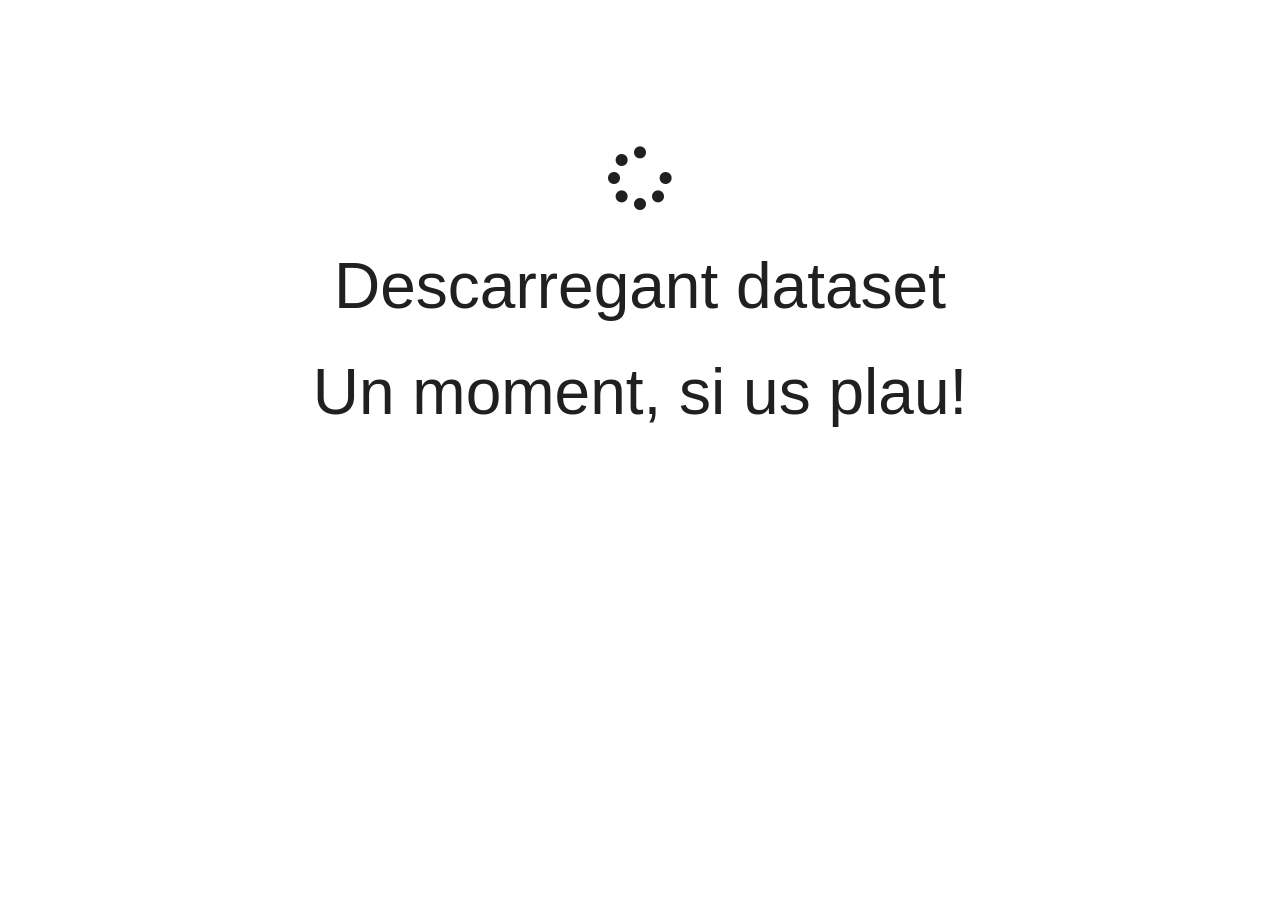
<file: index.html>
<!DOCTYPE html>
<html>
    <meta charset="utf-8">

    <script src="https://d3js.org/d3.v4.js"></script>
    <!--<script src="https://d3js.org/d3.v6.min.js"></script>-->
    <script src="https://d3js.org/d3-scale-chromatic.v1.min.js"></script>
    <script src="https://d3js.org/d3-geo-projection.v2.min.js"></script>

    <link rel="stylesheet" href="https://cdnjs.cloudflare.com/ajax/libs/font-awesome/5.15.3/css/all.min.css" integrity="sha512-iBBXm8fW90+nuLcSKlbmrPcLa0OT92xO1BIsZ+ywDWZCvqsWgccV3gFoRBv0z+8dLJgyAHIhR35VZc2oM/gI1w==" crossorigin="anonymous" referrerpolicy="no-referrer" />
    <link rel="stylesheet" href="grid.css">
    <link rel="stylesheet" href="styles.css">
</html>

<body>

    <div class="container row mt-3x">
        <div class="col-12 fa-4x" id="loading-map">
            <i class="fas fa-spinner fa-pulse"></i>
            <p>Descarregant dataset</p>
            <p>Un moment, si us plau!</p>
        </div>

        <div class="col-2" >
            <div id="navigation">
            </div>
        </div>

        <div class="row col-10" >
            <div class="col-12 mb-8x">

                <a name="filtres"></a>
                <div class="map-container" id="map-container" >
                </div>
                <div class="row" id="paisos-seleccionats-wrapper" style="display: none;">
                    <div class="col-12">
                        <div id="paisos-seleccionats">
                        </div>
                    </div>
                </div>
            </div>

            <div class="col-12 row mb-10x altres-filtres" id="altres-filtres">
                <div class="genre-button selected" data-mode="compare">
                    <i class="fas fa-chart-pie"></i>
                    Comparar
                </div>
                <div class="genre-button" data-mode="female">
                    <i class="fas fa-female"></i>
                    Només dones
                </div>
                <div class="genre-button" data-mode="male">
                    <i class="fas fa-male"></i>
                    Només homes
                </div>
                <div class="genre-button" data-mode="all">
                    <i class="fas fa-restroom"></i>
                    Tothom
                </div>
            </div>

            <div class="col-12">
                <div class="fa-5x" id="loading-charts">
                    <i class="fas fa-spinner fa-pulse"></i>
                </div>
                <div id="charts" class="row"></div>
            </div>

        </div>
    </div>

    <script src="source.js"></script>
</body>
</file>
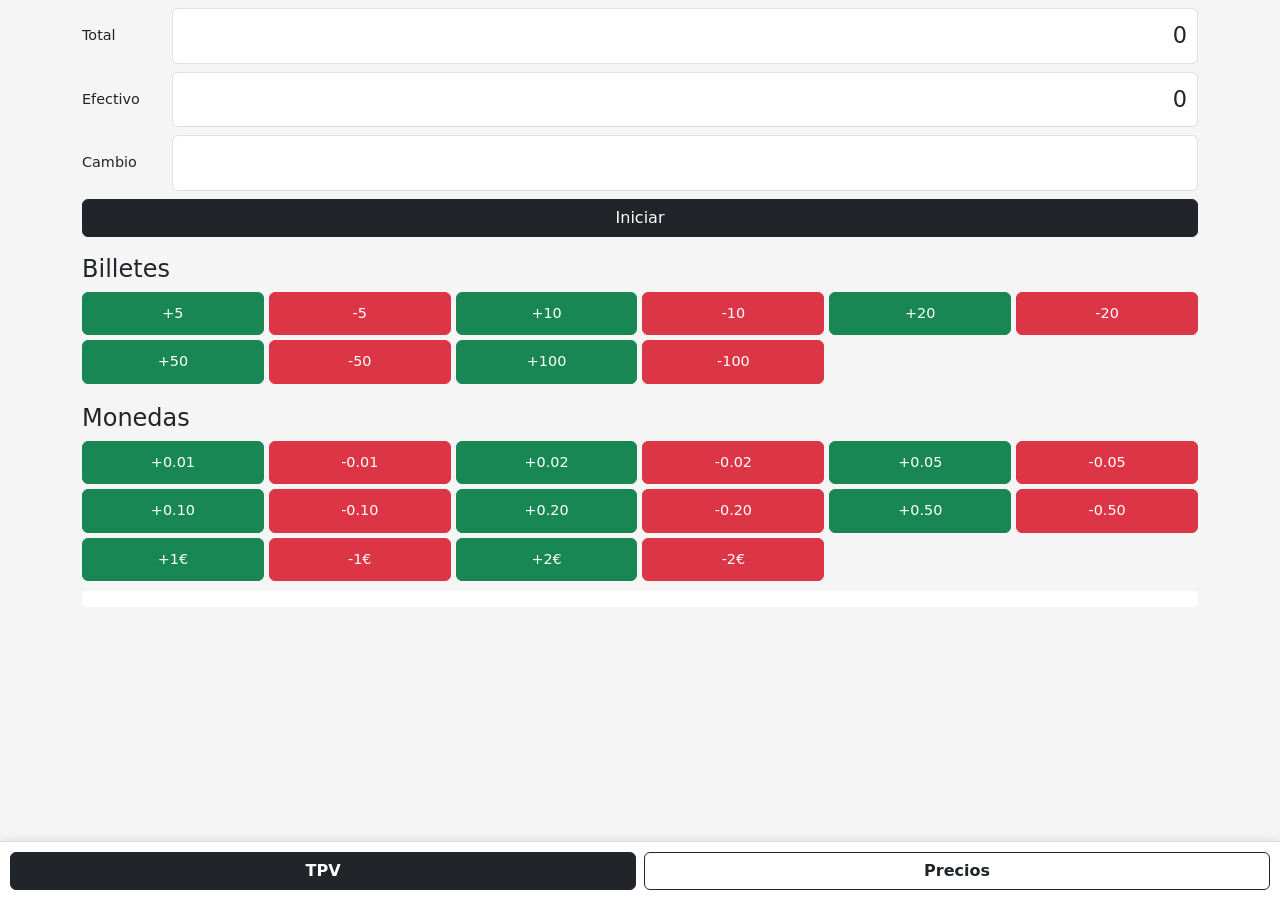
<file: tpv.html>
<!DOCTYPE html>
<html lang="es">
<head>
<meta charset="UTF-8">
<meta name="viewport" content="width=device-width, initial-scale=1.0">

<link href="https://cdn.jsdelivr.net/npm/bootstrap@5.3.0/dist/css/bootstrap.min.css" rel="stylesheet">

<style>
body {
    background:#f5f5f5;
    padding-bottom: 72px;
}

.row-field {
    display: flex;
    align-items: center;
    margin-bottom: 8px;
}

.label {
    width: 90px;
    font-size: 0.9rem;
}

.display-box {
    flex: 1;
    font-size: 1.4rem;
    text-align: right;
    padding: 10px;
}

.grid {
    display: grid;
    grid-template-columns: repeat(6, 1fr);
    gap: 5px;
}

.money-btn {
    font-size: 0.9rem;
    padding: 10px 5px;
}

.keypad {
    display: grid;
    grid-template-columns: repeat(3, 1fr);
    gap: 10px;
}

.key {
    font-size: 1.5rem;
    padding: 15px;
}

.resumen {
    font-size: 0.9rem;
    margin-top: 10px;
    background: white;
    padding: 8px;
    border-radius: 5px;
}

.view {
    display: none;
}

.view.active {
    display: block;
}

.prices-view {
    height: calc(100vh - 72px);
    padding: 0;
}

.prices-frame {
    width: 100%;
    height: 100%;
    border: 0;
    background: white;
}

.bottom-tabs {
    position: fixed;
    left: 0;
    right: 0;
    bottom: 0;
    z-index: 1030;
    display: grid;
    grid-template-columns: 1fr 1fr;
    gap: 8px;
    padding: 10px;
    background: #fff;
    border-top: 1px solid #ddd;
    box-shadow: 0 -2px 8px rgba(0,0,0,0.08);
}

.bottom-tabs .btn {
    font-weight: 600;
}
</style>
</head>

<body>

<div id="tpvView" class="view active">
<div class="container py-2">

    <!-- TOTAL -->
    <div class="row-field">
        <div class="label">Total</div>
        <input type="text" id="total" class="form-control display-box" value="0" readonly onclick="abrirTeclado('total')">
    </div>

    <!-- EFECTIVO -->
    <div class="row-field">
        <div class="label">Efectivo</div>
        <input type="text" id="efectivo" class="form-control display-box" value="0" readonly onclick="abrirTeclado('efectivo')">
    </div>

    <!-- CAMBIO -->
    <div class="row-field">
        <div class="label">Cambio</div>
        <input type="text" id="cambio" class="form-control display-box" readonly>
    </div>

    <button class="btn btn-dark w-100 mb-2" onclick="reset()">Iniciar</button>

	<!-- MONEDAS + BILLETES -->
	<div style="margin-top: 10px;"><h4>Billetes</h4></div>
    
    <div class="grid">

		
        <button class="btn btn-success money-btn" onclick="accion(5)">+5</button>
        <button class="btn btn-danger money-btn" onclick="accion(-5)">-5</button>

        <button class="btn btn-success money-btn" onclick="accion(10)">+10</button>
        <button class="btn btn-danger money-btn" onclick="accion(-10)">-10</button>

        <button class="btn btn-success money-btn" onclick="accion(20)">+20</button>
        <button class="btn btn-danger money-btn" onclick="accion(-20)">-20</button>

        <button class="btn btn-success money-btn" onclick="accion(50)">+50</button>
        <button class="btn btn-danger money-btn" onclick="accion(-50)">-50</button>

        <button class="btn btn-success money-btn" onclick="accion(100)">+100</button>
        <button class="btn btn-danger money-btn" onclick="accion(-100)">-100</button>	
	</div>
	<div style="margin-top: 20px;"><h4>Monedas</h4></div>
	<div class="grid">
			
		
        <!-- céntimos -->
        <button class="btn btn-success money-btn" onclick="accion(0.01)">+0.01</button>
        <button class="btn btn-danger money-btn" onclick="accion(-0.01)">-0.01</button>

        <button class="btn btn-success money-btn" onclick="accion(0.02)">+0.02</button>
        <button class="btn btn-danger money-btn" onclick="accion(-0.02)">-0.02</button>

        <button class="btn btn-success money-btn" onclick="accion(0.05)">+0.05</button>
        <button class="btn btn-danger money-btn" onclick="accion(-0.05)">-0.05</button>

        <button class="btn btn-success money-btn" onclick="accion(0.10)">+0.10</button>
        <button class="btn btn-danger money-btn" onclick="accion(-0.10)">-0.10</button>

        <button class="btn btn-success money-btn" onclick="accion(0.20)">+0.20</button>
        <button class="btn btn-danger money-btn" onclick="accion(-0.20)">-0.20</button>

        <button class="btn btn-success money-btn" onclick="accion(0.50)">+0.50</button>
        <button class="btn btn-danger money-btn" onclick="accion(-0.50)">-0.50</button>

        <button class="btn btn-success money-btn" onclick="accion(1)">+1€</button>
        <button class="btn btn-danger money-btn" onclick="accion(-1)">-1€</button>

        <button class="btn btn-success money-btn" onclick="accion(2)">+2€</button>
        <button class="btn btn-danger money-btn" onclick="accion(-2)">-2€</button>


    </div>

    <!-- RESUMEN -->
    <div class="resumen" id="resumen"></div>

</div>
</div>

<div id="preciosView" class="view prices-view">
    <iframe
        class="prices-frame"
        src="https://docs.google.com/spreadsheets/d/1RWOY34RUXdkHsdLifoXstImRbyVGhPZkWjPPxtNFibI/edit?usp=sharing"
        title="Precios">
    </iframe>
</div>

<div class="bottom-tabs">
    <button id="tabTpv" class="btn btn-dark" type="button" onclick="mostrarPestana('tpv')">TPV</button>
    <button id="tabPrecios" class="btn btn-outline-dark" type="button" onclick="mostrarPestana('precios')">Precios</button>
</div>

<!-- TECLADO -->
<div class="modal fade" id="tecladoModal">
  <div class="modal-dialog modal-dialog-centered">
    <div class="modal-content p-3">

        <input type="text" id="displayTeclado" class="form-control display-box mb-3" readonly>

        <div class="keypad">
            <button class="btn btn-light key" onclick="tecla('7')">7</button>
            <button class="btn btn-light key" onclick="tecla('8')">8</button>
            <button class="btn btn-light key" onclick="tecla('9')">9</button>

            <button class="btn btn-light key" onclick="tecla('4')">4</button>
            <button class="btn btn-light key" onclick="tecla('5')">5</button>
            <button class="btn btn-light key" onclick="tecla('6')">6</button>

            <button class="btn btn-light key" onclick="tecla('1')">1</button>
            <button class="btn btn-light key" onclick="tecla('2')">2</button>
            <button class="btn btn-light key" onclick="tecla('3')">3</button>

            <button class="btn btn-light key" onclick="tecla(',')">,</button>
            <button class="btn btn-light key" onclick="tecla('0')">0</button>
            <button class="btn btn-warning key" onclick="borrar()">←</button>
        </div>

        <div class="d-flex mt-3 gap-2">
            <button class="btn btn-success w-100" onclick="aplicar()">Aplicar</button>
            <button class="btn btn-secondary w-100" onclick="cerrar()">Cancelar</button>
        </div>

    </div>
  </div>
</div>

<script src="https://cdn.jsdelivr.net/npm/bootstrap@5.3.0/dist/js/bootstrap.bundle.min.js"></script>

<script>

let modal = new bootstrap.Modal(document.getElementById('tecladoModal'));
let campoActivo = "total";
let conteo = {};

function mostrarPestana(pestana) {
    let esTpv = pestana === 'tpv';

    document.getElementById('tpvView').classList.toggle('active', esTpv);
    document.getElementById('preciosView').classList.toggle('active', !esTpv);

    document.getElementById('tabTpv').className = esTpv ? 'btn btn-dark' : 'btn btn-outline-dark';
    document.getElementById('tabPrecios').className = esTpv ? 'btn btn-outline-dark' : 'btn btn-dark';
}

function abrirTeclado(campo) {
    campoActivo = campo;
    let val = document.getElementById(campo).value;

    if (parseFloat(val) === 0) displayTeclado.value = "";
    else displayTeclado.value = val.replace('.', ',');

    modal.show();
}

function tecla(v) {
    if (v === ',' && displayTeclado.value.includes(',')) return;
    displayTeclado.value += v;
}

function borrar() {
    displayTeclado.value = displayTeclado.value.slice(0, -1);
}

function aplicar() {
    let v = displayTeclado.value.replace(',', '.');
    if (v === "" || v === ",") v = "0";

    document.getElementById(campoActivo).value = parseFloat(v).toFixed(2);

    modal.hide();
    calcularCambio();
}

function cerrar() { modal.hide(); }

function vibrar() {
    if (navigator.vibrate) navigator.vibrate(30);
}

function accion(valor) {
    vibrar();

    let e = parseFloat(efectivo.value) || 0;
    e += valor;
    if (e < 0) e = 0;
    efectivo.value = e.toFixed(2);

    let key = Math.abs(valor).toFixed(2);
    conteo[key] = (conteo[key] || 0) + (valor > 0 ? 1 : -1);
    if (conteo[key] <= 0) delete conteo[key];

    actualizarResumen();
    calcularCambio();
}

function actualizarResumen() {
    let txt = "";

    for (let k in conteo) {
        let tipo = (k >= 5) ? "Billete" : "Moneda";
        txt += `${tipo} ${k}€ x ${conteo[k]}<br>`;
    }

    resumen.innerHTML = txt || "Sin efectivo introducido";
}

function calcularCambio() {
    let t = parseFloat(total.value) || 0;
    let e = parseFloat(efectivo.value) || 0;
    let cVal = e - t;

    cambio.value = cVal.toFixed(2);

    if (cVal === 0) cambio.style.background = "#ccc";
    else if (cVal > 0) cambio.style.background = "#28a745";
    else cambio.style.background = "#dc3545";
}

function reset() {
    total.value = 0;
    efectivo.value = 0;
    cambio.value = 0;
    conteo = {};
    resumen.innerHTML = "";
}

</script>

</body>
</html>
</file>
<file: grid.css>
.row{box-sizing:border-box;display:-webkit-box;display:-ms-flexbox;display:flex;-webkit-box-flex:0;-ms-flex:0 1 auto;flex:0 1 auto;-webkit-box-orient:horizontal;-webkit-box-direction:normal;-ms-flex-direction:row;flex-direction:row;-ms-flex-wrap:wrap;flex-wrap:wrap}.row.direct{-webkit-box-orient:horizontal;-webkit-box-direction:normal;-ms-flex-direction:initial;flex-direction:initial}.col.direct{-webkit-box-orient:vertical;-webkit-box-direction:normal;-ms-flex-direction:initial;flex-direction:initial}.row.reverse{-webkit-box-orient:horizontal;-webkit-box-direction:reverse;-ms-flex-direction:row-reverse;flex-direction:row-reverse}.col.reverse{-webkit-box-orient:vertical;-webkit-box-direction:reverse;-ms-flex-direction:column-reverse;flex-direction:column-reverse}.col,.col-1,.col-2,.col-3,.col-4,.col-5,.col-6,.col-7,.col-8,.col-9,.col-10,.col-11,.col-12,.col-offset-0,.col-offset-1,.col-offset-2,.col-offset-3,.col-offset-4,.col-offset-5,.col-offset-6,.col-offset-7,.col-offset-8,.col-offset-9,.col-offset-10,.col-offset-11,.col-offset-12{box-sizing:border-box;-webkit-box-flex:0;-ms-flex:0 0 auto;flex:0 0 auto}.col{-webkit-box-flex:1;-ms-flex-positive:1;flex-grow:1;-ms-flex-preferred-size:0;flex-basis:0;max-width:100%}.col-1{-ms-flex-preferred-size:8.33333333%;flex-basis:8.33333333%;max-width:8.33333333%}.col-2{-ms-flex-preferred-size:16.66666667%;flex-basis:16.66666667%;max-width:16.66666667%}.col-3{-ms-flex-preferred-size:25%;flex-basis:25%;max-width:25%}.col-4{-ms-flex-preferred-size:33.33333333%;flex-basis:33.33333333%;max-width:33.33333333%}.col-5{-ms-flex-preferred-size:41.66666667%;flex-basis:41.66666667%;max-width:41.66666667%}.col-6{-ms-flex-preferred-size:50%;flex-basis:50%;max-width:50%}.col-7{-ms-flex-preferred-size:58.33333333%;flex-basis:58.33333333%;max-width:58.33333333%}.col-8{-ms-flex-preferred-size:66.66666667%;flex-basis:66.66666667%;max-width:66.66666667%}.col-9{-ms-flex-preferred-size:75%;flex-basis:75%;max-width:75%}.col-10{-ms-flex-preferred-size:83.33333333%;flex-basis:83.33333333%;max-width:83.33333333%}.col-11{-ms-flex-preferred-size:91.66666667%;flex-basis:91.66666667%;max-width:91.66666667%}.col-12{-ms-flex-preferred-size:100%;flex-basis:100%;max-width:100%}.col-offset-0{margin-left:0}.col-offset-1{margin-left:8.33333333%}.col-offset-2{margin-left:16.66666667%}.col-offset-3{margin-left:25%}.col-offset-4{margin-left:33.33333333%}.col-offset-5{margin-left:41.66666667%}.col-offset-6{margin-left:50%}.col-offset-7{margin-left:58.33333333%}.col-offset-8{margin-left:66.66666667%}.col-offset-9{margin-left:75%}.col-offset-10{margin-left:83.33333333%}.col-offset-11{margin-left:91.66666667%}.start{-webkit-box-pack:start;-ms-flex-pack:start;justify-content:flex-start;text-align:start}.center{-webkit-box-pack:center;-ms-flex-pack:center;justify-content:center;text-align:center}.end{-webkit-box-pack:end;-ms-flex-pack:end;justify-content:flex-end;text-align:end}.top{-webkit-box-align:start;-ms-flex-align:start;align-items:flex-start}.middle{-webkit-box-align:center;-ms-flex-align:center;align-items:center}.bottom{-webkit-box-align:end;-ms-flex-align:end;align-items:flex-end}.around{-ms-flex-pack:distribute;justify-content:space-around}.between{-webkit-box-pack:justify;-ms-flex-pack:justify;justify-content:space-between}.first{-webkit-box-ordinal-group:0;-ms-flex-order:-1;order:-1}.last{-webkit-box-ordinal-group:2;-ms-flex-order:1;order:1}@media(min-width: 768px){.row.md-direct{-webkit-box-orient:horizontal;-webkit-box-direction:normal;-ms-flex-direction:initial;flex-direction:initial}.col.md-direct{-webkit-box-orient:vertical;-webkit-box-direction:normal;-ms-flex-direction:initial;flex-direction:initial}.row.md-reverse{-webkit-box-orient:horizontal;-webkit-box-direction:reverse;-ms-flex-direction:row-reverse;flex-direction:row-reverse}.col.md-reverse{-webkit-box-orient:vertical;-webkit-box-direction:reverse;-ms-flex-direction:column-reverse;flex-direction:column-reverse}.col-md,.col-md-1,.col-md-2,.col-md-3,.col-md-4,.col-md-5,.col-md-6,.col-md-7,.col-md-8,.col-md-9,.col-md-10,.col-md-11,.col-md-12,.col-md-offset-0,.col-md-offset-1,.col-md-offset-2,.col-md-offset-3,.col-md-offset-4,.col-md-offset-5,.col-md-offset-6,.col-md-offset-7,.col-md-offset-8,.col-md-offset-9,.col-md-offset-10,.col-md-offset-11,.col-md-offset-12{box-sizing:border-box;-webkit-box-flex:0;-ms-flex:0 0 auto;flex:0 0 auto}.col-md{-webkit-box-flex:1;-ms-flex-positive:1;flex-grow:1;-ms-flex-preferred-size:0;flex-basis:0;max-width:100%}.col-md-1{-ms-flex-preferred-size:8.33333333%;flex-basis:8.33333333%;max-width:8.33333333%}.col-md-2{-ms-flex-preferred-size:16.66666667%;flex-basis:16.66666667%;max-width:16.66666667%}.col-md-3{-ms-flex-preferred-size:25%;flex-basis:25%;max-width:25%}.col-md-4{-ms-flex-preferred-size:33.33333333%;flex-basis:33.33333333%;max-width:33.33333333%}.col-md-5{-ms-flex-preferred-size:41.66666667%;flex-basis:41.66666667%;max-width:41.66666667%}.col-md-6{-ms-flex-preferred-size:50%;flex-basis:50%;max-width:50%}.col-md-7{-ms-flex-preferred-size:58.33333333%;flex-basis:58.33333333%;max-width:58.33333333%}.col-md-8{-ms-flex-preferred-size:66.66666667%;flex-basis:66.66666667%;max-width:66.66666667%}.col-md-9{-ms-flex-preferred-size:75%;flex-basis:75%;max-width:75%}.col-md-10{-ms-flex-preferred-size:83.33333333%;flex-basis:83.33333333%;max-width:83.33333333%}.col-md-11{-ms-flex-preferred-size:91.66666667%;flex-basis:91.66666667%;max-width:91.66666667%}.col-md-12{-ms-flex-preferred-size:100%;flex-basis:100%;max-width:100%}.col-md-offset-0{margin-left:0}.col-md-offset-1{margin-left:8.33333333%}.col-md-offset-2{margin-left:16.66666667%}.col-md-offset-3{margin-left:25%}.col-md-offset-4{margin-left:33.33333333%}.col-md-offset-5{margin-left:41.66666667%}.col-md-offset-6{margin-left:50%}.col-md-offset-7{margin-left:58.33333333%}.col-md-offset-8{margin-left:66.66666667%}.col-md-offset-9{margin-left:75%}.col-md-offset-10{margin-left:83.33333333%}.col-md-offset-11{margin-left:91.66666667%}.start-md{-webkit-box-pack:start;-ms-flex-pack:start;justify-content:flex-start;text-align:start}.center-md{-webkit-box-pack:center;-ms-flex-pack:center;justify-content:center;text-align:center}.end-md{-webkit-box-pack:end;-ms-flex-pack:end;justify-content:flex-end;text-align:end}.top-md{-webkit-box-align:start;-ms-flex-align:start;align-items:flex-start}.middle-md{-webkit-box-align:center;-ms-flex-align:center;align-items:center}.bottom-md{-webkit-box-align:end;-ms-flex-align:end;align-items:flex-end}.around-md{-ms-flex-pack:distribute;justify-content:space-around}.between-md{-webkit-box-pack:justify;-ms-flex-pack:justify;justify-content:space-between}.first-md{-webkit-box-ordinal-group:0;-ms-flex-order:-1;order:-1}.last-md{-webkit-box-ordinal-group:2;-ms-flex-order:1;order:1}}@media(min-width: 1100px){.row.lg-direct{-webkit-box-orient:horizontal;-webkit-box-direction:normal;-ms-flex-direction:initial;flex-direction:initial}.col.lg-direct{-webkit-box-orient:vertical;-webkit-box-direction:normal;-ms-flex-direction:initial;flex-direction:initial}.row.lg-reverse{-webkit-box-orient:horizontal;-webkit-box-direction:reverse;-ms-flex-direction:row-reverse;flex-direction:row-reverse}.col.lg-reverse{-webkit-box-orient:vertical;-webkit-box-direction:reverse;-ms-flex-direction:column-reverse;flex-direction:column-reverse}.col-lg,.col-lg-1,.col-lg-2,.col-lg-3,.col-lg-4,.col-lg-5,.col-lg-6,.col-lg-7,.col-lg-8,.col-lg-9,.col-lg-10,.col-lg-11,.col-lg-12,.col-lg-offset-0,.col-lg-offset-1,.col-lg-offset-2,.col-lg-offset-3,.col-lg-offset-4,.col-lg-offset-5,.col-lg-offset-6,.col-lg-offset-7,.col-lg-offset-8,.col-lg-offset-9,.col-lg-offset-10,.col-lg-offset-11,.col-lg-offset-12{box-sizing:border-box;-webkit-box-flex:0;-ms-flex:0 0 auto;flex:0 0 auto}.col-lg{-webkit-box-flex:1;-ms-flex-positive:1;flex-grow:1;-ms-flex-preferred-size:0;flex-basis:0;max-width:100%}.col-lg-1{-ms-flex-preferred-size:8.33333333%;flex-basis:8.33333333%;max-width:8.33333333%}.col-lg-2{-ms-flex-preferred-size:16.66666667%;flex-basis:16.66666667%;max-width:16.66666667%}.col-lg-3{-ms-flex-preferred-size:25%;flex-basis:25%;max-width:25%}.col-lg-4{-ms-flex-preferred-size:33.33333333%;flex-basis:33.33333333%;max-width:33.33333333%}.col-lg-5{-ms-flex-preferred-size:41.66666667%;flex-basis:41.66666667%;max-width:41.66666667%}.col-lg-6{-ms-flex-preferred-size:50%;flex-basis:50%;max-width:50%}.col-lg-7{-ms-flex-preferred-size:58.33333333%;flex-basis:58.33333333%;max-width:58.33333333%}.col-lg-8{-ms-flex-preferred-size:66.66666667%;flex-basis:66.66666667%;max-width:66.66666667%}.col-lg-9{-ms-flex-preferred-size:75%;flex-basis:75%;max-width:75%}.col-lg-10{-ms-flex-preferred-size:83.33333333%;flex-basis:83.33333333%;max-width:83.33333333%}.col-lg-11{-ms-flex-preferred-size:91.66666667%;flex-basis:91.66666667%;max-width:91.66666667%}.col-lg-12{-ms-flex-preferred-size:100%;flex-basis:100%;max-width:100%}.col-lg-offset-0{margin-left:0}.col-lg-offset-1{margin-left:8.33333333%}.col-lg-offset-2{margin-left:16.66666667%}.col-lg-offset-3{margin-left:25%}.col-lg-offset-4{margin-left:33.33333333%}.col-lg-offset-5{margin-left:41.66666667%}.col-lg-offset-6{margin-left:50%}.col-lg-offset-7{margin-left:58.33333333%}.col-lg-offset-8{margin-left:66.66666667%}.col-lg-offset-9{margin-left:75%}.col-lg-offset-10{margin-left:83.33333333%}.col-lg-offset-11{margin-left:91.66666667%}.start-lg{-webkit-box-pack:start;-ms-flex-pack:start;justify-content:flex-start;text-align:start}.center-lg{-webkit-box-pack:center;-ms-flex-pack:center;justify-content:center;text-align:center}.end-lg{-webkit-box-pack:end;-ms-flex-pack:end;justify-content:flex-end;text-align:end}.top-lg{-webkit-box-align:start;-ms-flex-align:start;align-items:flex-start}.middle-lg{-webkit-box-align:center;-ms-flex-align:center;align-items:center}.bottom-lg{-webkit-box-align:end;-ms-flex-align:end;align-items:flex-end}.around-lg{-ms-flex-pack:distribute;justify-content:space-around}.between-lg{-webkit-box-pack:justify;-ms-flex-pack:justify;justify-content:space-between}.first-lg{-webkit-box-ordinal-group:0;-ms-flex-order:-1;order:-1}.last-lg{-webkit-box-ordinal-group:2;-ms-flex-order:1;order:1}}.m-auto{margin-left:auto;margin-right:auto}.m-0{margin:0px}.mt-0{margin-top:0px}.mb-0{margin-bottom:0px}.ml-0{margin-left:0px}.mr-0{margin-right:0px}.m-1x{margin:4px}.mt-1x{margin-top:4px}.mb-1x{margin-bottom:4px}.mr-1x{margin-right:4px}.ml-1x{margin-left:4px}.m-2x{margin:calc(2*4px)}.mt-2x{margin-top:calc(2*4px)}.mb-2x{margin-bottom:calc(2*4px)}.mr-2x{margin-right:calc(2*4px)}.ml-2x{margin-left:calc(2*4px)}.m-3x{margin:calc(3*4px)}.mt-3x{margin-top:calc(3*4px)}.mb-3x{margin-bottom:calc(3*4px)}.mr-3x{margin-right:calc(3*4px)}.ml-3x{margin-left:calc(3*4px)}.m-4x{margin:calc(4*4px)}.mt-4x{margin-top:calc(4*4px)}.mb-4x{margin-bottom:calc(4*4px)}.mr-4x{margin-right:calc(4*4px)}.ml-4x{margin-left:calc(4*4px)}.m-5x{margin:calc(5*4px)}.mt-5x{margin-top:calc(5*4px)}.mb-5x{margin-bottom:calc(5*4px)}.mr-5x{margin-right:calc(5*4px)}.ml-5x{margin-left:calc(5*4px)}.m-6x{margin:calc(6*4px)}.mt-6x{margin-top:calc(6*4px)}.mb-6x{margin-bottom:calc(6*4px)}.mr-6x{margin-right:calc(6*4px)}.ml-6x{margin-left:calc(6*4px)}.m-7x{margin:calc(7*4px)}.mt-7x{margin-top:calc(7*4px)}.mb-7x{margin-bottom:calc(7*4px)}.mr-7x{margin-right:calc(7*4px)}.ml-7x{margin-left:calc(7*4px)}.m-8x{margin:calc(8*4px)}.mt-8x{margin-top:calc(8*4px)}.mb-8x{margin-bottom:calc(8*4px)}.mr-8x{margin-right:calc(8*4px)}.ml-8x{margin-left:calc(8*4px)}.m-9x{margin:calc(9*4px)}.mt-9x{margin-top:calc(9*4px)}.mb-9x{margin-bottom:calc(9*4px)}.mr-9x{margin-right:calc(9*4px)}.ml-9x{margin-left:calc(9*4px)}.m-10x{margin:calc(10*4px)}.mt-10x{margin-top:calc(10*4px)}.mb-10x{margin-bottom:calc(10*4px)}.mr-10x{margin-right:calc(10*4px)}.ml-10x{margin-left:calc(10*4px)}.m-11x{margin:calc(11*4px)}.mt-11x{margin-top:calc(11*4px)}.mb-11x{margin-bottom:calc(11*4px)}.mr-11x{margin-right:calc(11*4px)}.ml-11x{margin-left:calc(11*4px)}.m-12x{margin:calc(12*4px)}.mt-12x{margin-top:calc(12*4px)}.mb-12x{margin-bottom:calc(12*4px)}.mr-12x{margin-right:calc(12*4px)}.ml-12x{margin-left:calc(12*4px)}.m-13x{margin:calc(13*4px)}.mt-13x{margin-top:calc(13*4px)}.mb-13x{margin-bottom:calc(13*4px)}.mr-13x{margin-right:calc(13*4px)}.ml-13x{margin-left:calc(13*4px)}.m-14x{margin:calc(14*4px)}.mt-14x{margin-top:calc(14*4px)}.mb-14x{margin-bottom:calc(14*4px)}.mr-14x{margin-right:calc(14*4px)}.ml-14x{margin-left:calc(14*4px)}.m-15x{margin:calc(15*4px)}.mt-15x{margin-top:calc(15*4px)}.mb-15x{margin-bottom:calc(15*4px)}.mr-15x{margin-right:calc(15*4px)}.ml-15x{margin-left:calc(15*4px)}.m-16x{margin:calc(16*4px)}.mt-16x{margin-top:calc(16*4px)}.mb-16x{margin-bottom:calc(16*4px)}.mr-16x{margin-right:calc(16*4px)}.ml-16x{margin-left:calc(16*4px)}.m-17x{margin:calc(17*4px)}.mt-17x{margin-top:calc(17*4px)}.mb-17x{margin-bottom:calc(17*4px)}.mr-17x{margin-right:calc(17*4px)}.ml-17x{margin-left:calc(17*4px)}.m-20x{margin:calc(20*4px)}.mt-20x{margin-top:calc(20*4px)}.mb-20x{margin-bottom:calc(20*4px)}.mr-20x{margin-right:calc(20*4px)}.ml-20x{margin-left:calc(20*4px)}.m-21x{margin:calc(21*4px)}.mt-21x{margin-top:calc(21*4px)}.mb-21x{margin-bottom:calc(21*4px)}.mr-21x{margin-right:calc(21*4px)}.ml-21x{margin-left:calc(21*4px)}.m-22x{margin:calc(22*4px)}.mt-22x{margin-top:calc(22*4px)}.mb-22x{margin-bottom:calc(22*4px)}.mr-22x{margin-right:calc(22*4px)}.ml-22x{margin-left:calc(22*4px)}.m-23x{margin:calc(23*4px)}.mt-23x{margin-top:calc(23*4px)}.mb-23x{margin-bottom:calc(23*4px)}.mr-23x{margin-right:calc(23*4px)}.ml-23x{margin-left:calc(23*4px)}.m-24x{margin:calc(24*4px)}.mt-24x{margin-top:calc(24*4px)}.mb-24x{margin-bottom:calc(24*4px)}.mr-24x{margin-right:calc(24*4px)}.ml-24x{margin-left:calc(24*4px)}.m-25x{margin:calc(25*4px)}.mt-25x{margin-top:calc(25*4px)}.mb-25x{margin-bottom:calc(25*4px)}.mr-25x{margin-right:calc(25*4px)}.ml-25x{margin-left:calc(25*4px)}.m-26x{margin:calc(26*4px)}.mt-26x{margin-top:calc(26*4px)}.mb-26x{margin-bottom:calc(26*4px)}.mr-26x{margin-right:calc(26*4px)}.ml-26x{margin-left:calc(26*4px)}.m-27x{margin:calc(27*4px)}.mt-27x{margin-top:calc(27*4px)}.mb-27x{margin-bottom:calc(27*4px)}.mr-27x{margin-right:calc(27*4px)}.ml-27x{margin-left:calc(27*4px)}.m-28x{margin:calc(28*4px)}.mt-28x{margin-top:calc(28*4px)}.mb-28x{margin-bottom:calc(28*4px)}.mr-28x{margin-right:calc(28*4px)}.ml-28x{margin-left:calc(28*4px)}.m-29x{margin:calc(29*4px)}.mt-29x{margin-top:calc(29*4px)}.mb-29x{margin-bottom:calc(29*4px)}.mr-29x{margin-right:calc(29*4px)}.ml-29x{margin-left:calc(29*4px)}.m-30x{margin:calc(30*4px)}.mt-30x{margin-top:calc(30*4px)}.mb-30x{margin-bottom:calc(30*4px)}.mr-30x{margin-right:calc(30*4px)}.ml-30x{margin-left:calc(30*4px)}@media(min-width: 768px){.m-md-auto{margin-left:auto;margin-right:auto}.m-md-0{margin:0px}.mt-md-0{margin-top:0px}.mb-md-0{margin-bottom:0px}.ml-md-0{margin-left:0px}.mr-md-0{margin-right:0px}.m-md-1x{margin:4px}.mt-md-1x{margin-top:4px}.mb-md-1x{margin-bottom:4px}.mr-md-1x{margin-right:4px}.ml-md-1x{margin-left:4px}.m-md-2x{margin:calc(2*4px)}.mt-md-2x{margin-top:calc(2*4px)}.mb-md-2x{margin-bottom:calc(2*4px)}.mr-md-2x{margin-right:calc(2*4px)}.ml-md-2x{margin-left:calc(2*4px)}.m-md-3x{margin:calc(3*4px)}.mt-md-3x{margin-top:calc(3*4px)}.mb-md-3x{margin-bottom:calc(3*4px)}.mr-md-3x{margin-right:calc(3*4px)}.ml-md-3x{margin-left:calc(3*4px)}.m-md-4x{margin:calc(4*4px)}.mt-md-4x{margin-top:calc(4*4px)}.mb-md-4x{margin-bottom:calc(4*4px)}.mr-md-4x{margin-right:calc(4*4px)}.ml-md-4x{margin-left:calc(4*4px)}.m-md-5x{margin:calc(5*4px)}.mt-md-5x{margin-top:calc(5*4px)}.mb-md-5x{margin-bottom:calc(5*4px)}.mr-md-5x{margin-right:calc(5*4px)}.ml-md-5x{margin-left:calc(5*4px)}.m-md-6x{margin:calc(6*4px)}.mt-md-6x{margin-top:calc(6*4px)}.mb-md-6x{margin-bottom:calc(6*4px)}.mr-md-6x{margin-right:calc(6*4px)}.ml-md-6x{margin-left:calc(6*4px)}.m-md-7x{margin:calc(7*4px)}.mt-md-7x{margin-top:calc(7*4px)}.mb-md-7x{margin-bottom:calc(7*4px)}.mr-md-7x{margin-right:calc(7*4px)}.ml-md-7x{margin-left:calc(7*4px)}.m-md-8x{margin:calc(8*4px)}.mt-md-8x{margin-top:calc(8*4px)}.mb-md-8x{margin-bottom:calc(8*4px)}.mr-md-8x{margin-right:calc(8*4px)}.ml-md-8x{margin-left:calc(8*4px)}.m-md-9x{margin:calc(9*4px)}.mt-md-9x{margin-top:calc(9*4px)}.mb-md-9x{margin-bottom:calc(9*4px)}.mr-md-9x{margin-right:calc(9*4px)}.ml-md-9x{margin-left:calc(9*4px)}.m-md-10x{margin:calc(10*4px)}.mt-md-10x{margin-top:calc(10*4px)}.mb-md-10x{margin-bottom:calc(10*4px)}.mr-md-10x{margin-right:calc(10*4px)}.ml-md-10x{margin-left:calc(10*4px)}.m-md-11x{margin:calc(11*4px)}.mt-md-11x{margin-top:calc(11*4px)}.mb-md-11x{margin-bottom:calc(11*4px)}.mr-md-11x{margin-right:calc(11*4px)}.ml-md-11x{margin-left:calc(11*4px)}.m-md-12x{margin:calc(12*4px)}.mt-md-12x{margin-top:calc(12*4px)}.mb-md-12x{margin-bottom:calc(12*4px)}.mr-md-12x{margin-right:calc(12*4px)}.ml-md-12x{margin-left:calc(12*4px)}.m-md-12x{margin:calc(12*4px)}.mt-md-12x{margin-top:calc(12*4px)}.mb-md-12x{margin-bottom:calc(12*4px)}.mr-md-12x{margin-right:calc(12*4px)}.ml-md-12x{margin-left:calc(12*4px)}.m-md-13x{margin:calc(13*4px)}.mt-md-13x{margin-top:calc(13*4px)}.mb-md-13x{margin-bottom:calc(13*4px)}.mr-md-13x{margin-right:calc(13*4px)}.ml-md-13x{margin-left:calc(13*4px)}.m-md-14x{margin:calc(14*4px)}.mt-md-14x{margin-top:calc(14*4px)}.mb-md-14x{margin-bottom:calc(14*4px)}.mr-md-14x{margin-right:calc(14*4px)}.ml-md-14x{margin-left:calc(14*4px)}.m-md-15x{margin:calc(15*4px)}.mt-md-15x{margin-top:calc(15*4px)}.mb-md-15x{margin-bottom:calc(15*4px)}.mr-md-15x{margin-right:calc(15*4px)}.ml-md-15x{margin-left:calc(15*4px)}.m-md-16x{margin:calc(16*4px)}.mt-md-16x{margin-top:calc(16*4px)}.mb-md-16x{margin-bottom:calc(16*4px)}.mr-md-16x{margin-right:calc(16*4px)}.ml-md-16x{margin-left:calc(16*4px)}.m-md-17x{margin:calc(17*4px)}.mt-md-17x{margin-top:calc(17*4px)}.mb-md-17x{margin-bottom:calc(17*4px)}.mr-md-17x{margin-right:calc(17*4px)}.ml-md-17x{margin-left:calc(17*4px)}}@media(min-width: 1100px){.m-lg-auto{margin-left:auto;margin-right:auto}.m-lg-0{margin:0px}.mt-lg-0{margin-top:0px}.mb-lg-0{margin-bottom:0px}.ml-lg-0{margin-left:0px}.mr-lg-0{margin-right:0px}.m-lg-1x{margin:4px}.mt-lg-1x{margin-top:4px}.mb-lg-1x{margin-bottom:4px}.mr-lg-1x{margin-right:4px}.ml-lg-1x{margin-left:4px}.m-lg-2x{margin:calc(2*4px)}.mt-lg-2x{margin-top:calc(2*4px)}.mb-lg-2x{margin-bottom:calc(2*4px)}.mr-lg-2x{margin-right:calc(2*4px)}.ml-lg-2x{margin-left:calc(2*4px)}.m-lg-3x{margin:calc(3*4px)}.mt-lg-3x{margin-top:calc(3*4px)}.mb-lg-3x{margin-bottom:calc(3*4px)}.mr-lg-3x{margin-right:calc(3*4px)}.ml-lg-3x{margin-left:calc(3*4px)}.m-lg-4x{margin:calc(4*4px)}.mt-lg-4x{margin-top:calc(4*4px)}.mb-lg-4x{margin-bottom:calc(4*4px)}.mr-lg-4x{margin-right:calc(4*4px)}.ml-lg-4x{margin-left:calc(4*4px)}.m-lg-5x{margin:calc(5*4px)}.mt-lg-5x{margin-top:calc(5*4px)}.mb-lg-5x{margin-bottom:calc(5*4px)}.mr-lg-5x{margin-right:calc(5*4px)}.ml-lg-5x{margin-left:calc(5*4px)}.m-lg-6x{margin:calc(6*4px)}.mt-lg-6x{margin-top:calc(6*4px)}.mb-lg-6x{margin-bottom:calc(6*4px)}.mr-lg-6x{margin-right:calc(6*4px)}.ml-lg-6x{margin-left:calc(6*4px)}.m-lg-7x{margin:calc(7*4px)}.mt-lg-7x{margin-top:calc(7*4px)}.mb-lg-7x{margin-bottom:calc(7*4px)}.mr-lg-7x{margin-right:calc(7*4px)}.ml-lg-7x{margin-left:calc(7*4px)}.m-lg-8x{margin:calc(8*4px)}.mt-lg-8x{margin-top:calc(8*4px)}.mb-lg-8x{margin-bottom:calc(8*4px)}.mr-lg-8x{margin-right:calc(8*4px)}.ml-lg-8x{margin-left:calc(8*4px)}.m-lg-9x{margin:calc(9*4px)}.mt-lg-9x{margin-top:calc(9*4px)}.mb-lg-9x{margin-bottom:calc(9*4px)}.mr-lg-9x{margin-right:calc(9*4px)}.ml-lg-9x{margin-left:calc(9*4px)}.m-lg-10x{margin:calc(10*4px)}.mt-lg-10x{margin-top:calc(10*4px)}.mb-lg-10x{margin-bottom:calc(10*4px)}.mr-lg-10x{margin-right:calc(10*4px)}.ml-lg-10x{margin-left:calc(10*4px)}.m-lg-11x{margin:calc(11*4px)}.mt-lg-11x{margin-top:calc(11*4px)}.mb-lg-11x{margin-bottom:calc(11*4px)}.mr-lg-11x{margin-right:calc(11*4px)}.ml-lg-11x{margin-left:calc(11*4px)}.m-lg-12x{margin:calc(12*4px)}.mt-lg-12x{margin-top:calc(12*4px)}.mb-lg-12x{margin-bottom:calc(12*4px)}.mr-lg-12x{margin-right:calc(12*4px)}.ml-lg-12x{margin-left:calc(12*4px)}.m-lg-12x{margin:calc(12*4px)}.mt-lg-12x{margin-top:calc(12*4px)}.mb-lg-12x{margin-bottom:calc(12*4px)}.mr-lg-12x{margin-right:calc(12*4px)}.ml-lg-12x{margin-left:calc(12*4px)}.m-lg-13x{margin:calc(13*4px)}.mt-lg-13x{margin-top:calc(13*4px)}.mb-lg-13x{margin-bottom:calc(13*4px)}.mr-lg-13x{margin-right:calc(13*4px)}.ml-lg-13x{margin-left:calc(13*4px)}.m-lg-14x{margin:calc(14*4px)}.mt-lg-14x{margin-top:calc(14*4px)}.mb-lg-14x{margin-bottom:calc(14*4px)}.mr-lg-14x{margin-right:calc(14*4px)}.ml-lg-14x{margin-left:calc(14*4px)}.m-lg-15x{margin:calc(15*4px)}.mt-lg-15x{margin-top:calc(15*4px)}.mb-lg-15x{margin-bottom:calc(15*4px)}.mr-lg-15x{margin-right:calc(15*4px)}.ml-lg-15x{margin-left:calc(15*4px)}.m-lg-16x{margin:calc(16*4px)}.mt-lg-16x{margin-top:calc(16*4px)}.mb-lg-16x{margin-bottom:calc(16*4px)}.mr-lg-16x{margin-right:calc(16*4px)}.ml-lg-16x{margin-left:calc(16*4px)}.m-lg-17x{margin:calc(17*4px)}.mt-lg-17x{margin-top:calc(17*4px)}.mb-lg-17x{margin-bottom:calc(17*4px)}.mr-lg-17x{margin-right:calc(17*4px)}.ml-lg-17x{margin-left:calc(17*4px)}}.p-0{padding:0px}.pt-0{padding-top:0px}.pb-0{padding-bottom:0px}.pl-0{padding-left:0px}.pr-0{padding-right:0px}.p-1x{padding:4px}.pt-1x{padding-top:4px}.pb-1x{padding-bottom:4px}.pr-1x{padding-right:4px}.pl-1x{padding-left:4px}.p-2x{padding:calc(2*4px)}.pt-2x{padding-top:calc(2*4px)}.pb-2x{padding-bottom:calc(2*4px)}.pr-2x{padding-right:calc(2*4px)}.pl-2x{padding-left:calc(2*4px)}.p-3x{padding:calc(3*4px)}.pt-3x{padding-top:calc(3*4px)}.pb-3x{padding-bottom:calc(3*4px)}.pr-3x{padding-right:calc(3*4px)}.pl-3x{padding-left:calc(3*4px)}.p-4x{padding:calc(4*4px)}.pt-4x{padding-top:calc(4*4px)}.pb-4x{padding-bottom:calc(4*4px)}.pr-4x{padding-right:calc(4*4px)}.pl-4x{padding-left:calc(4*4px)}.p-5x{padding:calc(5*4px)}.pt-5x{padding-top:calc(5*4px)}.pb-5x{padding-bottom:calc(5*4px)}.pr-5x{padding-right:calc(5*4px)}.pl-5x{padding-left:calc(5*4px)}.p-6x{padding:calc(6*4px)}.pt-6x{padding-top:calc(6*4px)}.pb-6x{padding-bottom:calc(6*4px)}.pr-6x{padding-right:calc(6*4px)}.pl-6x{padding-left:calc(6*4px)}.p-7x{padding:calc(7*4px)}.pt-7x{padding-top:calc(7*4px)}.pb-7x{padding-bottom:calc(7*4px)}.pr-7x{padding-right:calc(7*4px)}.pl-7x{padding-left:calc(7*4px)}.p-8x{padding:calc(8*4px)}.pt-8x{padding-top:calc(8*4px)}.pb-8x{padding-bottom:calc(8*4px)}.pr-8x{padding-right:calc(8*4px)}.pl-8x{padding-left:calc(8*4px)}.p-9x{padding:calc(9*4px)}.pt-9x{padding-top:calc(9*4px)}.pb-9x{padding-bottom:calc(9*4px)}.pr-9x{padding-right:calc(9*4px)}.pl-9x{padding-left:calc(9*4px)}.p-10x{padding:calc(10*4px)}.pt-10x{padding-top:calc(10*4px)}.pb-10x{padding-bottom:calc(10*4px)}.pr-10x{padding-right:calc(10*4px)}.pl-10x{padding-left:calc(10*4px)}.p-11x{padding:calc(11*4px)}.pt-11x{padding-top:calc(11*4px)}.pb-11x{padding-bottom:calc(11*4px)}.pr-11x{padding-right:calc(11*4px)}.pl-11x{padding-left:calc(11*4px)}.p-12x{padding:calc(12*4px)}.pt-12x{padding-top:calc(12*4px)}.pb-12x{padding-bottom:calc(12*4px)}.pr-12x{padding-right:calc(12*4px)}.pl-12x{padding-left:calc(12*4px)}.p-13x{padding:calc(13*4px)}.pt-13x{padding-top:calc(13*4px)}.pb-13x{padding-bottom:calc(13*4px)}.pr-13x{padding-right:calc(13*4px)}.pl-13x{padding-left:calc(13*4px)}.p-14x{padding:calc(14*4px)}.pt-14x{padding-top:calc(14*4px)}.pb-14x{padding-bottom:calc(14*4px)}.pr-14x{padding-right:calc(14*4px)}.pl-14x{padding-left:calc(14*4px)}.p-15xl{padding:calc(15*4px)}.pt-15x{padding-top:calc(15*4px)}.pb-15x{padding-bottom:calc(15*4px)}.pr-15x{padding-right:calc(15*4px)}.pl-15x{padding-left:calc(15*4px)}.p-16x{padding:calc(16*4px)}.pt-16x{padding-top:calc(16*4px)}.pb-16x{padding-bottom:calc(16*4px)}.pr-16x{padding-right:calc(16*4px)}.pl-16x{padding-left:calc(16*4px)}.p-17x{padding:calc(17*4px)}.pt-17x{padding-top:calc(17*4px)}.pb-17x{padding-bottom:calc(17*4px)}.pr-17x{padding-right:calc(17*4px)}.pl-17x{padding-left:calc(17*4px)}.p-18x{padding:calc(18*4px)}.pt-18x{padding-top:calc(18*4px)}.pb-18x{padding-bottom:calc(18*4px)}.pr-18x{padding-right:calc(18*4px)}.pl-18x{padding-left:calc(18*4px)}.p-19x{padding:calc(19*4px)}.pt-19x{padding-top:calc(19*4px)}.pb-19x{padding-bottom:calc(19*4px)}.pr-19x{padding-right:calc(19*4px)}.pl-19x{padding-left:calc(19*4px)}.p-20x{padding:calc(20*4px)}.pt-20x{padding-top:calc(20*4px)}.pb-20x{padding-bottom:calc(20*4px)}.pr-20x{padding-right:calc(20*4px)}.pl-20x{padding-left:calc(20*4px)}.p-21x{padding:calc(21*4px)}.pt-21x{padding-top:calc(21*4px)}.pb-21x{padding-bottom:calc(21*4px)}.pr-21x{padding-right:calc(21*4px)}.pl-21x{padding-left:calc(21*4px)}.p-22x{padding:calc(22*4px)}.pt-22x{padding-top:calc(22*4px)}.pb-22x{padding-bottom:calc(22*4px)}.pr-22x{padding-right:calc(22*4px)}.pl-22x{padding-left:calc(22*4px)}.p-23x{padding:calc(23*4px)}.pt-23x{padding-top:calc(23*4px)}.pb-23x{padding-bottom:calc(23*4px)}.pr-23x{padding-right:calc(23*4px)}.pl-23x{padding-left:calc(23*4px)}.p-24x{padding:calc(24*4px)}.pt-24x{padding-top:calc(24*4px)}.pb-24x{padding-bottom:calc(24*4px)}.pr-24x{padding-right:calc(24*4px)}.pl-24x{padding-left:calc(24*4px)}.p-25x{padding:calc(25*4px)}.pt-25x{padding-top:calc(25*4px)}.pb-25x{padding-bottom:calc(25*4px)}.pr-25x{padding-right:calc(25*4px)}.pl-25x{padding-left:calc(25*4px)}@media(min-width: 768px){.p-md-0{padding:0px}.pt-md-0{padding-top:0px}.pb-md-0{padding-bottom:0px}.pl-md-0{padding-left:0px}.pr-md-0{padding-right:0px}.p-md-1x{padding:4px}.pt-md-1x{padding-top:4px}.pb-md-1x{padding-bottom:4px}.pr-md-1x{padding-right:4px}.pl-md-1x{padding-left:4px}.p-md-2x{padding:calc(2*4px)}.pt-md-2x{padding-top:calc(2*4px)}.pb-md-2x{padding-bottom:calc(2*4px)}.pr-md-2x{padding-right:calc(2*4px)}.pl-md-2x{padding-left:calc(2*4px)}.p-md-3x{padding:calc(3*4px)}.pt-md-3x{padding-top:calc(3*4px)}.pb-md-3x{padding-bottom:calc(3*4px)}.pr-md-3x{padding-right:calc(3*4px)}.pl-md-3x{padding-left:calc(3*4px)}.p-md-4x{padding:calc(4*4px)}.pt-md-4x{padding-top:calc(4*4px)}.pb-md-4x{padding-bottom:calc(4*4px)}.pr-md-4x{padding-right:calc(4*4px)}.pl-md-4x{padding-left:calc(4*4px)}.p-md-5x{padding:calc(5*4px)}.pt-md-5x{padding-top:calc(5*4px)}.pb-md-5x{padding-bottom:calc(5*4px)}.pr-md-5x{padding-right:calc(5*4px)}.pl-md-5x{padding-left:calc(5*4px)}.p-md-6x{padding:calc(6*4px)}.pt-md-6x{padding-top:calc(6*4px)}.pb-md-6x{padding-bottom:calc(6*4px)}.pr-md-6x{padding-right:calc(6*4px)}.pl-md-6x{padding-left:calc(6*4px)}.p-md-7x{padding:calc(7*4px)}.pt-md-7x{padding-top:calc(7*4px)}.pb-md-7x{padding-bottom:calc(7*4px)}.pr-md-7x{padding-right:calc(7*4px)}.pl-md-7x{padding-left:calc(7*4px)}.p-md-8x{padding:calc(8*4px)}.pt-md-8x{padding-top:calc(8*4px)}.pb-md-8x{padding-bottom:calc(8*4px)}.pr-md-8x{padding-right:calc(8*4px)}.pl-md-8x{padding-left:calc(8*4px)}.p-md-9x{padding:calc(9*4px)}.pt-md-9x{padding-top:calc(9*4px)}.pb-md-9x{padding-bottom:calc(9*4px)}.pr-md-9x{padding-right:calc(9*4px)}.pl-md-9x{padding-left:calc(9*4px)}.p-md-10x{padding:calc(10*4px)}.pt-md-10x{padding-top:calc(10*4px)}.pb-md-10x{padding-bottom:calc(10*4px)}.pr-md-10x{padding-right:calc(10*4px)}.pl-md-10x{padding-left:calc(10*4px)}.p-md-11x{padding:calc(11*4px)}.pt-md-11x{padding-top:calc(11*4px)}.pb-md-11x{padding-bottom:calc(11*4px)}.pr-md-11x{padding-right:calc(11*4px)}.pl-md-11x{padding-left:calc(11*4px)}.p-md-12x{padding:calc(12*4px)}.pt-md-12x{padding-top:calc(12*4px)}.pb-md-12x{padding-bottom:calc(12*4px)}.pr-md-12x{padding-right:calc(12*4px)}.pl-md-12x{padding-left:calc(12*4px)}.p-md-13x{padding:calc(13*4px)}.pt-md-13x{padding-top:calc(13*4px)}.pb-md-13x{padding-bottom:calc(13*4px)}.pr-md-13x{padding-right:calc(13*4px)}.pl-md-13x{padding-left:calc(13*4px)}.p-md-13x{padding:calc(13*4px)}.pt-md-13x{padding-top:calc(13*4px)}.pb-md-13x{padding-bottom:calc(13*4px)}.pr-md-13x{padding-right:calc(13*4px)}.pl-md-13x{padding-left:calc(13*4px)}.p-md-14x{padding:calc(14*4px)}.pt-md-14x{padding-top:calc(14*4px)}.pb-md-14x{padding-bottom:calc(14*4px)}.pr-md-14x{padding-right:calc(14*4px)}.pl-md-14x{padding-left:calc(14*4px)}.p-md-15x{padding:calc(15*4px)}.pt-md-15x{padding-top:calc(15*4px)}.pb-md-15x{padding-bottom:calc(15*4px)}.pr-md-15x{padding-right:calc(15*4px)}.pl-md-15x{padding-left:calc(15*4px)}.p-md-16x{padding:calc(16*4px)}.pt-md-16x{padding-top:calc(16*4px)}.pb-md-16x{padding-bottom:calc(16*4px)}.pr-md-16x{padding-right:calc(16*4px)}.pl-md-16x{padding-left:calc(16*4px)}.p-md-17x{padding:calc(17*4px)}.pt-md-17x{padding-top:calc(17*4px)}.pb-md-17x{padding-bottom:calc(17*4px)}.pr-md-17x{padding-right:calc(17*4px)}.pl-md-17x{padding-left:calc(17*4px)}.p-md-18x{padding:calc(18*4px)}.pt-md-18x{padding-top:calc(18*4px)}.pb-md-18x{padding-bottom:calc(18*4px)}.pr-md-18x{padding-right:calc(18*4px)}.pl-md-18x{padding-left:calc(18*4px)}.p-md-19x{padding:calc(19*4px)}.pt-md-19x{padding-top:calc(19*4px)}.pb-md-19x{padding-bottom:calc(19*4px)}.pr-md-19x{padding-right:calc(19*4px)}.pl-md-19x{padding-left:calc(19*4px)}.p-md-20x{padding:calc(20*4px)}.pt-md-20x{padding-top:calc(20*4px)}.pb-md-20x{padding-bottom:calc(20*4px)}.pr-md-20x{padding-right:calc(20*4px)}.pl-md-20x{padding-left:calc(20*4px)}.p-md-21x{padding:calc(21*4px)}.pt-md-21x{padding-top:calc(21*4px)}.pb-md-21x{padding-bottom:calc(21*4px)}.pr-md-21x{padding-right:calc(21*4px)}.pl-md-21x{padding-left:calc(21*4px)}.p-md-22x{padding:calc(22*4px)}.pt-md-22x{padding-top:calc(22*4px)}.pb-md-22x{padding-bottom:calc(22*4px)}.pr-md-22x{padding-right:calc(22*4px)}.pl-md-22x{padding-left:calc(22*4px)}.p-md-23x{padding:calc(23*4px)}.pt-md-23x{padding-top:calc(23*4px)}.pb-md-23x{padding-bottom:calc(23*4px)}.pr-md-23x{padding-right:calc(23*4px)}.pl-md-23x{padding-left:calc(23*4px)}.p-md-24x{padding:calc(24*4px)}.pt-md-24x{padding-top:calc(24*4px)}.pb-md-24x{padding-bottom:calc(24*4px)}.pr-md-24x{padding-right:calc(24*4px)}.pl-md-24x{padding-left:calc(24*4px)}.p-md-25x{padding:calc(25*4px)}.pt-md-25x{padding-top:calc(25*4px)}.pb-md-25x{padding-bottom:calc(25*4px)}.pr-md-25x{padding-right:calc(25*4px)}.pl-md-25x{padding-left:calc(25*4px)}}@media(min-width: 1100px){.p-lg-0{padding:0px}.pt-lg-0{padding-top:0px}.pb-lg-0{padding-bottom:0px}.pl-lg-0{padding-left:0px}.pr-lg-0{padding-right:0px}.p-lg-1x{padding:4px}.pt-lg-1x{padding-top:4px}.pb-lg-1x{padding-bottom:4px}.pr-lg-1x{padding-right:4px}.pl-lg-1x{padding-left:4px}.p-lg-2x{padding:calc(2*4px)}.pt-lg-2x{padding-top:calc(2*4px)}.pb-lg-2x{padding-bottom:calc(2*4px)}.pr-lg-2x{padding-right:calc(2*4px)}.pl-lg-2x{padding-left:calc(2*4px)}.p-lg-3x{padding:calc(3*4px)}.pt-lg-3x{padding-top:calc(3*4px)}.pb-lg-3x{padding-bottom:calc(3*4px)}.pr-lg-3x{padding-right:calc(3*4px)}.pl-lg-3x{padding-left:calc(3*4px)}.p-lg-4x{padding:calc(4*4px)}.pt-lg-4x{padding-top:calc(4*4px)}.pb-lg-4x{padding-bottom:calc(4*4px)}.pr-lg-4x{padding-right:calc(4*4px)}.pl-lg-4x{padding-left:calc(4*4px)}.p-lg-5x{padding:calc(5*4px)}.pt-lg-5x{padding-top:calc(5*4px)}.pb-lg-5x{padding-bottom:calc(5*4px)}.pr-lg-5x{padding-right:calc(5*4px)}.pl-lg-5x{padding-left:calc(5*4px)}.p-lg-6x{padding:calc(6*4px)}.pt-lg-6x{padding-top:calc(6*4px)}.pb-lg-6x{padding-bottom:calc(6*4px)}.pr-lg-6x{padding-right:calc(6*4px)}.pl-lg-6x{padding-left:calc(6*4px)}.p-lg-7x{padding:calc(7*4px)}.pt-lg-7x{padding-top:calc(7*4px)}.pb-lg-7x{padding-bottom:calc(7*4px)}.pr-lg-7x{padding-right:calc(7*4px)}.pl-lg-7x{padding-left:calc(7*4px)}.p-lg-8x{padding:calc(8*4px)}.pt-lg-8x{padding-top:calc(8*4px)}.pb-lg-8x{padding-bottom:calc(8*4px)}.pr-lg-8x{padding-right:calc(8*4px)}.pl-lg-8x{padding-left:calc(8*4px)}.p-lg-9x{padding:calc(9*4px)}.pt-lg-9x{padding-top:calc(9*4px)}.pb-lg-9x{padding-bottom:calc(9*4px)}.pr-lg-9x{padding-right:calc(9*4px)}.pl-lg-9x{padding-left:calc(9*4px)}.p-lg-10x{padding:calc(10*4px)}.pt-lg-10x{padding-top:calc(10*4px)}.pb-lg-10x{padding-bottom:calc(10*4px)}.pr-lg-10x{padding-right:calc(10*4px)}.pl-lg-10x{padding-left:calc(10*4px)}.p-lg-11x{padding:calc(11*4px)}.pt-lg-11x{padding-top:calc(11*4px)}.pb-lg-11x{padding-bottom:calc(11*4px)}.pr-lg-11x{padding-right:calc(11*4px)}.pl-lg-11x{padding-left:calc(11*4px)}.p-lg-12x{padding:calc(12*4px)}.pt-lg-12x{padding-top:calc(12*4px)}.pb-lg-12x{padding-bottom:calc(12*4px)}.pr-lg-12x{padding-right:calc(12*4px)}.pl-lg-12x{padding-left:calc(12*4px)}.p-lg-13x{padding:calc(13*4px)}.pt-lg-13x{padding-top:calc(13*4px)}.pb-lg-13x{padding-bottom:calc(13*4px)}.pr-lg-13x{padding-right:calc(13*4px)}.pl-lg-13x{padding-left:calc(13*4px)}.p-lg-13x{padding:calc(13*4px)}.pt-lg-13x{padding-top:calc(13*4px)}.pb-lg-13x{padding-bottom:calc(13*4px)}.pr-lg-13x{padding-right:calc(13*4px)}.pl-lg-13x{padding-left:calc(13*4px)}.p-lg-14x{padding:calc(14*4px)}.pt-lg-14x{padding-top:calc(14*4px)}.pb-lg-14x{padding-bottom:calc(14*4px)}.pr-lg-14x{padding-right:calc(14*4px)}.pl-lg-14x{padding-left:calc(14*4px)}.p-lg-15x{padding:calc(15*4px)}.pt-lg-15x{padding-top:calc(15*4px)}.pb-lg-15x{padding-bottom:calc(15*4px)}.pr-lg-15x{padding-right:calc(15*4px)}.pl-lg-15x{padding-left:calc(15*4px)}.p-lg-16x{padding:calc(16*4px)}.pt-lg-16x{padding-top:calc(16*4px)}.pb-lg-16x{padding-bottom:calc(16*4px)}.pr-lg-16x{padding-right:calc(16*4px)}.pl-lg-16x{padding-left:calc(16*4px)}.p-lg-17x{padding:calc(17*4px)}.pt-lg-17x{padding-top:calc(17*4px)}.pb-lg-17x{padding-bottom:calc(17*4px)}.pr-lg-17x{padding-right:calc(17*4px)}.pl-lg-17x{padding-left:calc(17*4px)}.p-lg-18x{padding:calc(18*4px)}.pt-lg-18x{padding-top:calc(18*4px)}.pb-lg-18x{padding-bottom:calc(18*4px)}.pr-lg-18x{padding-right:calc(18*4px)}.pl-lg-18x{padding-left:calc(18*4px)}.p-lg-19x{padding:calc(19*4px)}.pt-lg-19x{padding-top:calc(19*4px)}.pb-lg-19x{padding-bottom:calc(19*4px)}.pr-lg-19x{padding-right:calc(19*4px)}.pl-lg-19x{padding-left:calc(19*4px)}.p-lg-20x{padding:calc(20*4px)}.pt-lg-20x{padding-top:calc(20*4px)}.pb-lg-20x{padding-bottom:calc(20*4px)}.pr-lg-20x{padding-right:calc(20*4px)}.pl-lg-20x{padding-left:calc(20*4px)}.p-lg-21x{padding:calc(21*4px)}.pt-lg-21x{padding-top:calc(21*4px)}.pb-lg-21x{padding-bottom:calc(21*4px)}.pr-lg-21x{padding-right:calc(21*4px)}.pl-lg-21x{padding-left:calc(21*4px)}.p-lg-22x{padding:calc(22*4px)}.pt-lg-22x{padding-top:calc(22*4px)}.pb-lg-22x{padding-bottom:calc(22*4px)}.pr-lg-22x{padding-right:calc(22*4px)}.pl-lg-22x{padding-left:calc(22*4px)}.p-lg-23x{padding:calc(23*4px)}.pt-lg-23x{padding-top:calc(23*4px)}.pb-lg-23x{padding-bottom:calc(23*4px)}.pr-lg-23x{padding-right:calc(23*4px)}.pl-lg-23x{padding-left:calc(23*4px)}.p-lg-24x{padding:calc(24*4px)}.pt-lg-24x{padding-top:calc(24*4px)}.pb-lg-24x{padding-bottom:calc(24*4px)}.pr-lg-24x{padding-right:calc(24*4px)}.pl-lg-24x{padding-left:calc(24*4px)}.p-lg-25x{padding:calc(25*4px)}.pt-lg-25x{padding-top:calc(25*4px)}.pb-lg-25x{padding-bottom:calc(25*4px)}.pr-lg-25x{padding-right:calc(25*4px)}.pl-lg-25x{padding-left:calc(25*4px)}}@media(max-width: calc(1100px - 0.1px)){a,.link{font-family:"Avenir LT Std Heavy";cursor:pointer;text-decoration:underline;text-underline-position:under;color:#149bab}a:hover,.link:hover{text-decoration:none}.no-underline{text-decoration:none}}@media(min-width: 1100px){a,.link{font-family:"Avenir LT Std Heavy";cursor:pointer;text-decoration:none;text-underline-position:under;color:#149bab}}@media(min-width: 1100px){.link{--uirLinkDisplay: var(--rLinkDisplay, inline-flex);--uirLinkTextColor: var(--rLinkTextColor);--uirLinkTextDecoration: var(--rLinkTextDecoration, none);display:var(--uirLinkDisplay) !important;text-decoration:var(--uirLinkTextDecoration) !important;color:#48b9ce;--uiaiElementDisplay: var(--aiElementDisplay, inline-flex);--uiaiElementPadding: var(--aiElementPadding, var(--aiElementPaddingTop, 0) var(--aiElementPaddingRight, 0) var(--aiElementPaddingBottom, 0) var(--aiElementPaddingLeft, 0));--uiaiElementColor: var(--aiElementColor);display:var(--uiaiElementDisplay);position:relative;overflow:hidden;padding:var(--uiaiElementPadding);--uiaiElementLineWeight: var(--aiElementLineWeight, 2px);--uiaiElementLineColor: var(--aiElementLineColor, #000);--aiElementPaddingBottom: var(--uiaiElementLineWeight);position:relative}.link+i{vertical-align:top;font-size:34px;margin-left:calc(2*4px);margin-top:-2px}.link::after{content:"";width:100%;height:var(--uiaiElementLineWeight);background-color:var(--uiaiElementLineColor);position:absolute;left:0;bottom:1px;transform:translate3d(0, 0, 0);transition:transform .2s ease-in}.link:hover::after{transform:translate3d(-100%, 0, 0)}.link{--aiElementLineWeight: 2px;--aiElementLineColor: #48b9ce;--aiElementColor: #48b9ce;--aiElementColorHover: #48b9ce}.link+i{color:#48b9ce}.link.color-secondary-a{--aiElementLineColor: #149bab !important}.link.color-secondary-a+i{color:#149bab}.link.color-secondary-b{--aiElementLineColor: #8fd5e2}.link.color-secondary-b+i{color:#8fd5e2}.link.color-secondary-c{--aiElementLineColor: #cae1e4}.link.color-secondary-c+i{color:#cae1e4}.link.color-gs-primary{--aiElementLineColor: #202020}.link.color-gs-secondary-a{--aiElementLineColor: #f1f1f1}.link.color-gs-secondary-b{--aiElementLineColor: #ffffff}}button,.btn-primary{background:#149bab;border-radius:4px;min-height:40px;display:inline-block;text-decoration:none;font-family:"Avenir LT Std Heavy";font-size:18px;text-align:center;padding-left:8px;padding-right:8px;border:none;outline:none;cursor:pointer;position:relative;overflow:hidden}button span,button a,.btn-primary span,.btn-primary a{color:#fff;z-index:1;position:relative}button span,.btn-primary span{color:#fff}button:disabled,.btn-primary:disabled{opacity:.5;cursor:not-allowed}.btn-primary-b{background:#48b9ce;border-radius:4px;min-height:40px;font-family:"Avenir LT Std Heavy";display:inline-block;text-decoration:none;font-size:18px;text-align:center;padding-left:8px;padding-right:8px;border:none;outline:none;cursor:pointer}.btn-primary-b span{color:#202020}.btn-primary-b:disabled{opacity:.5;cursor:not-allowed}.btn-ghost{background:transparent;font-family:"Avenir LT Std Heavy";font-size:18px;border-radius:4px;border:2px solid #149bab;min-height:40px;text-align:center;padding-left:8px;padding-right:8px;outline:none;cursor:pointer}.btn-ghost span{color:#149bab;z-index:1}.btn-ghost:disabled{opacity:.5;cursor:not-allowed}button::after,.btn-primary::after{background:none;content:"";position:absolute;z-index:-1}.btn-ghost:not(.disabled)::after{background:#cae1e4;height:100%;left:-35%;top:0px;transform:skew(10deg);transition-duration:.5s;transform-origin:top left;width:0;z-index:0}.btn-ghost:not(.disabled):hover:after{height:100%;width:135%}button:not(.btn-ghost):not(.disabled):not(.no-effects):after,.btn-primary:not(.disabled):not(.no-effects):after,.btn-primary-b:not(.disabled):after{z-index:0;background:linear-gradient(-225deg, #48b9ce 0%, #149bab 100%);height:100%;left:-35%;top:0px;transform:skew(10deg);transition-duration:.5s;transform-origin:top left;width:0}button:not(.btn-ghost):not(.disabled):not(.no-effects):hover:after,.btn-primary:not(.disabled):hover:after,.btn-primary-b:not(.disabled):hover:after{height:100%;width:135%}form input{outline:none}form .field{margin-bottom:9px}form .field label{display:inline;font-size:14px;padding-left:8px}@media(max-width: calc(768px - 0.1px)){form .field label{height:22px}}form .field input[type=text],form .field input[type=number],form .field input[type=tel],form .field input[type=password],form .field textarea,form .field select{display:block;width:100%;background:#f1f1f1;border-radius:4px;border:2px solid #f1f1f1;font-size:18px;padding-left:10px;padding-right:6px;outline:none}form .field input[type=text]:focus,form .field input[type=number]:focus,form .field input[type=tel]:focus,form .field input[type=password]:focus,form .field textarea:focus,form .field select:focus{outline:none;border:2px solid #48b9ce}form .field input[type=text].invalid,form .field input[type=number].invalid,form .field input[type=tel].invalid,form .field input[type=password].invalid,form .field textarea.invalid,form .field select.invalid{background:rgba(224,32,32,.2)}form .field input[type=text],form .field input[type=number],form .field input[type=password],form .field input[type=tel]{height:34px}form .field input[type=checkbox]{vertical-align:middle;transform:scale(1.2);margin-right:0px;cursor:pointer}form .field .error{color:#e02020;font-size:14px}form .float-label .error{position:absolute;top:0px;z-index:2;background:#fff}form .float-label.field{position:relative;display:flex;flex-flow:column-reverse}form .float-label label,form .float-label input,form .float-label textarea{transition:all .2s;touch-action:manipulation}form .float-label input,form .float-label textarea{font-family:inherit;-webkit-appearance:none;cursor:text}form .float-label input:focus,form .float-label textarea:focus{outline:none}form .float-label input:placeholder-shown+label,form .float-label textarea:placeholder-shown+label{cursor:text;max-width:66.66%;white-space:nowrap;overflow:hidden;text-overflow:ellipsis;transform-origin:left bottom;transform:translate(0, 2.125rem) scale(1.3);padding-left:8px;font-family:"Avenir LT Std Light" !important}form .float-label ::-webkit-input-placeholder{opacity:0;transition:inherit}form .float-label input:focus::-webkit-input-placeholder{opacity:1}form .float-label input:not(:placeholder-shown)+label,form .float-label textarea:not(:placeholder-shown)+label,form .float-label input:focus+label,form .float-label textarea:focus+label{transform:translate(0, 0) scale(1);cursor:pointer;padding-left:0px !important}form .float-label input:focus+label,form .float-label textarea:focus+label{color:#149bab !important;font-family:"Avenir LT Std Heavy" !important}.lead-result{text-align:center;color:#202020}.lead-result p{margin-top:70px;margin-bottom:50px}.lead-result .fa-check-circle{font-size:100px}.lead-result a{display:block;margin:20px 50px}.grecaptcha-badge{display:none}.modal{position:fixed;top:0;right:0;bottom:0;left:0;z-index:20;width:100%;height:100%;margin:0;padding:0;opacity:0;visibility:hidden;transition:visibility 0s linear .1s,opacity .3s ease}.modal.open{visibility:visible;opacity:1;transition-delay:0s}.modal__overlay{position:fixed;top:0;left:0;bottom:0;right:0;z-index:21;background-color:rgba(0,0,0,.7)}.modal__close{border:none;outline:none;background:none;color:#aaa;font-weight:bold;position:absolute;font-size:24px}@media(min-width: 768px){.modal__close{top:6px;right:10px}}@media(max-width: calc(768px - 0.1px)){.modal__close{top:0px;right:4px}}.modal__close:hover{color:#000}@media(max-width: calc(768px - 0.1px)){.modal__container{box-shadow:0px 0px 20px 0px rgba(0,0,0,.2);position:relative;z-index:22;width:100%;height:100%;min-height:540px;overflow:auto;margin:0px auto;background-color:#fff}}@media(min-width: 768px){.modal__container{box-shadow:0px 0px 20px 0px rgba(0,0,0,.2);position:relative;z-index:22;width:680px;min-height:400px;top:25%;transform:translateY(-25%);border-radius:4px;overflow:auto;margin:0 auto;background-color:#fff}}@media(max-width: calc(768px - 0.1px)){.modal__container .cnt-body{margin-top:-6px}}.modal .error{padding-top:56px;text-align:center;color:#48b9ce;font-size:22px;font-family:"Avenir LT Std Heavy";line-height:32px}.courses-modal,.modalities-modal{height:auto;min-height:40vh;top:60vh;width:100vw}@media(min-width: 768px){.courses-modal,.modalities-modal{transform:initial}}@media(min-width: 768px){.full-video-modal{box-shadow:0px 0px 20px 0px rgba(0,0,0,.2);position:relative;z-index:22;top:5%;max-width:1500px;width:80%;height:90%;transform:none;border-radius:0px;overflow:auto;margin:0 auto;background-color:rgba(0,0,0,.7)}}@media(max-width: calc(768px - 0.1px)){.full-video-modal{position:relative;z-index:22;width:95%;top:25%;height:50%;min-height:unset;background:transparent}}.full-video-modal .cnt-body{height:100%;background:transparent;overflow:hidden}.adding-to-cart{text-align:center;margin-top:64px}.adding-to-cart p{color:#999;margin-bottom:40px}.video{height:50vw;background-size:cover;background-repeat:no-repeat;background-position:20%;width:100%;max-height:288px;max-width:512px;position:relative}.embed-responsive{position:relative;display:block;width:100%;padding:0;overflow:hidden}.embed-responsive iframe,.embed-responsive .embed-responsive{position:absolute;top:0;bottom:0;left:0;width:100%;height:100%;border:0}[data-tooltip]{position:relative}[data-tooltip]:before,[data-tooltip]:after{position:absolute;display:none;opacity:0;z-index:1;left:50%;bottom:calc(100% + 5px);pointer-events:none;transition:.4s;will-change:transform}[data-tooltip]:before{content:attr(data-tooltip);padding:10px 10px;min-width:50px;max-width:250px;width:max-content;width:-moz-max-content;border-radius:4px;font-size:14px;background-color:#202020;background-image:linear-gradient(30deg, rgba(59, 72, 80, 0.44), rgba(59, 68, 75, 0.44), rgba(60, 82, 88, 0.44));box-shadow:0px 0px 24px rgba(0,0,0,.2);color:#fff;text-align:left;white-space:pre-wrap;transform:translate(-50%, -5px) scale(0.5);z-index:12}[data-tooltip]:after{content:"";border-style:solid;border-width:5px 5px 0px 5px;border-color:rgba(55,64,70,.9) transparent transparent transparent;transition-duration:0s;transform-origin:top;transform:translateX(-50%) scaleY(0)}[data-tooltip]:hover:before,[data-tooltip]:hover:after{display:block;opacity:1;z-index:2}[data-tooltip]:hover:before{transition-delay:.3s;transform:translate(-50%, -5px) scale(1)}[data-tooltip]:hover:after{transition-delay:.5s;transition-duration:.2s;transform:translateX(-50%) scaleY(1)}[data-tooltip-location=left]:before,[data-tooltip-location=left]:after{left:auto;right:calc(100% + 5px);bottom:50%}[data-tooltip-location=left]:before{transform:translate(-5px, 50%) scale(0.5)}[data-tooltip-location=left]:hover:before{transform:translate(-5px, 50%) scale(1)}[data-tooltip-location=left]:after{border-width:5px 0px 5px 5px;border-color:transparent transparent transparent rgba(55,64,70,.9);transform-origin:left;transform:translateY(50%) scaleX(0)}[data-tooltip-location=left]:hover:after{transform:translateY(50%) scaleX(1)}[data-tooltip-location=right]:before,[data-tooltip-location=right]:after{left:calc(100% + 5px);bottom:50%}[data-tooltip-location=right]:before{transform:translate(5px, 50%) scale(0.5)}[data-tooltip-location=right]:hover:before{transform:translate(5px, 50%) scale(1)}[data-tooltip-location=right]:after{border-width:5px 5px 5px 0px;border-color:transparent rgba(55,64,70,.9) transparent transparent;transform-origin:right;transform:translateY(50%) scaleX(0)}[data-tooltip-location=right]:hover:after{transform:translateY(50%) scaleX(1)}[data-tooltip-location=bottom]:before,[data-tooltip-location=bottom]:after{top:calc(100% + 5px);bottom:auto}[data-tooltip-location=bottom]:before{transform:translate(-50%, 5px) scale(0.5)}[data-tooltip-location=bottom]:hover:before{transform:translate(-50%, 5px) scale(1)}[data-tooltip-location=bottom]:after{border-width:0px 5px 5px 5px;border-color:transparent transparent rgba(55,64,70,.9) transparent;transform-origin:bottom}html{box-sizing:border-box}*,*:before,*:after{box-sizing:inherit}.container{margin-left:10px;margin-right:10px}@media(min-width: 768px)and (max-width: calc(1100px - 0.1px)){.container{margin-left:calc(5*4px);margin-right:calc(5*4px)}}@media(min-width: 1100px){.container{width:1028px;margin-left:auto;margin-right:auto}.anchor-left{margin-right:calc((100% - 1028px) / 2)}.anchor-left .container{margin-left:auto;margin-right:0;width:1028px}.anchor-right{margin-left:calc((100% - 1028px) / 2)}.anchor-right .container{margin-right:auto;margin-left:0;width:1028px}}body{margin:0px;color:#202020;font-family:"Avenir LT Std Light";font-size:16px;line-height:20px}@media(min-width: 768px){body{font-size:18px;line-height:24px}}.font-normal{font-family:"Avenir LT Std Light"}.font-heavy{font-family:"Avenir LT Std Heavy"}.font-size-small{font-size:16px;line-height:20px}.font-size-regular{font-size:18px;line-height:24px}.font-size-medium{font-size:22px;line-height:30px}.font-size-big{font-size:30px;line-height:32px}.font-size-giant{font-size:50px;line-height:54px}@media(min-width: 768px){.font-size-small{font-size:16px}.font-size-regular{font-size:18px}.font-size-medium{font-size:24px}.font-size-big{font-size:38px;line-height:42px}.font-size-giant{font-size:64px}}h1{font-family:"Avenir LT Std Heavy";font-size:50px;line-height:54px;margin:0}h2{font-family:"Avenir LT Std Heavy";font-size:30px;line-height:34px;margin:0}h3{font-family:"Avenir LT Std Heavy";font-size:22px;line-height:28px;margin:0}h4{font-family:"Avenir LT Std Light";font-size:22px;line-height:26px;margin:0}@media(min-width: 768px){h1{font-family:"Avenir LT Std Heavy";font-weight:normal;font-size:64px;line-height:68px}h2{font-family:"Avenir LT Std Heavy";font-weight:normal;font-size:38px;line-height:42px}h3{font-family:"Avenir LT Std Heavy";font-weight:normal;font-size:24px;line-height:28px}h4{font-family:"Avenir LT Std Light";font-weight:normal;font-size:24px;line-height:28px}}b,strong{font-family:"Avenir LT Std Heavy";font-weight:normal}img,i{vertical-align:middle;border-style:none}.img-fluid{max-width:100%;height:auto}ul{list-style-type:disc}ul li{font-family:"Avenir LT Std Light";font-weight:normal;list-style-type:disc}.ul-awesome-disc ul{padding:0}.ul-awesome-disc ul li{list-style-type:none;padding-left:1.3em;line-height:24px;margin-top:10px;margin-bottom:10px}.ul-awesome-disc ul li:before{content:"";font-family:"Font Awesome 5 Pro";display:inline-block;margin-left:-2.2em;width:2.3em;color:#028fb0;font-size:8px;-webkit-font-smoothing:antialiased;font-style:normal;font-weight:900;font-variant:normal;text-rendering:auto;line-height:1;vertical-align:middle}.ul-awesome-tick ul{padding:0}.ul-awesome-tick ul li{list-style-type:none;padding-left:1.6em;line-height:24px;margin-top:10px;margin-bottom:10px}.ul-awesome-tick ul li:before{content:"";font-family:"Font Awesome 5 Pro";display:inline-block;margin-left:-23px;width:1.7em;color:#028fb0;font-size:14px;-webkit-font-smoothing:antialiased;font-style:normal;font-weight:900;font-variant:normal;text-rendering:auto;line-height:1;vertical-align:middle}.d-none{display:none !important}.d-hide{visibility:hidden}.d-block{display:block !important}.d-inline{display:inline !important}.d-inline-block{display:inline-block !important}.d-flex{display:flex !important}@media(min-width: 768px){.d-md-none{display:none !important}.d-md-hide{visibility:hidden !important}.d-md-block{display:block !important}.d-md-inline{display:inline !important}.d-md-inline-block{display:inline-block !important}.d-md-flex{display:flex !important}}@media(min-width: 1100px){.d-lg-none{display:none !important}.d-lg-hide{visibility:hidden !important}.d-lg-block{display:block !important}.d-lg-inline{display:inline !important}.d-lg-inline-block{display:inline-block !important}.d-lg-flex{display:flex !important}}.text-center{text-align:center}.text-left{text-align:left}.text-right{text-align:right}@media(min-width: 768px){.text-md-center{text-align:center}.text-md-left{text-align:left}.text-md-right{text-align:right}}@media(min-width: 1100px){.text-lg-center{text-align:center}.text-lg-left{text-align:left}.text-lg-right{text-align:right}}.float-left{float:left !important}.float-right{float:right !important}.clear-fix:after{clear:both}.center-block{display:block;margin-right:auto;margin-left:auto}@media(min-width: 768px){.float-md-left{float:left !important}.float-md-right{float:right !important}.clear-md-fix:after{clear:both}.center-md-block{display:block;margin-right:auto;margin-left:auto}}@media(min-width: 1100px){.float-lg-left{float:left !important}.float-lg-right{float:right !important}.clear-lg-fix:after{clear:both}.center-lg-block{display:block;margin-right:auto;margin-left:auto}}h1>.destacado2{margin-top:-200px}.destacado,.destacado2,.destacado3{color:#202020;background-color:#f1f1f1;padding-top:4px;padding-left:6px;padding-right:6px;padding-bottom:0px;display:inline;-webkit-box-decoration-break:clone;box-decoration-break:clone;line-height:57px}@media(min-width: 768px){.destacado,.destacado2,.destacado3{line-height:84px;padding:1px 8px 3px 8px}}.destacado2{padding:0px 12px 0px 12px;line-height:1.4;-webkit-box-decoration-break:clone;box-decoration-break:clone}.destacado3{padding:6px 8px 3px 12px;text-transform:uppercase;font-family:"Avenir LT Std Heavy";letter-spacing:6px}.price{font-family:"Avenir LT Std Heavy"}.price .price-symbol{margin-left:3px}.price.crossed{text-decoration:line-through;font-size:smaller;color:#999;margin-right:calc(2*4px)}.letter-spacing-6{letter-spacing:6px}.expanded{transition:.4s;overflow:hidden}.collapsed{overflow:hidden;height:0;transition:height .4s ease-out}.br-3px{border-radius:3px}.brt-3px{border-radius:3px 3px 0px 0px}.brb-3px{border-radius:0px 0px 3px 3px}.br-4px{border-radius:4px}.brt-4px{border-radius:4px 4px 0px 0px}.brb-4px{border-radius:0px 0px 4px 4px}.br-6px{border-radius:6px}.brt-6px{border-radius:6px 6px 0px 0px}.brb-6px{border-radius:0px 0px 6px 6px}.br-8px{border-radius:8px}.brt-8px{border-radius:8px 8px 0px 0px}.brb-8px{border-radius:0px 0px 8px 8px}.box-shadow{box-shadow:0px 0px 20px 0px rgba(0,0,0,.2)}.color-primary{color:#48b9ce}.color-secondary-a{color:#149bab}.color-secondary-b{color:#8fd5e2}.color-secondary-c{color:#cae1e4}.color-gs-primary{color:#202020}.color-gs-secondary-a{color:#f1f1f1}.color-gs-secondary-b{color:#fff}.color-gray{color:#cdcdcd}.bg-color-primary{background-color:#48b9ce}.bg-color-secondary-a{background-color:#149bab}.bg-color-secondary-b{background-color:#8fd5e2}.bg-color-secondary-c{background-color:#cae1e4}.bg-color-gs-primary{background-color:#202020}.bg-color-gs-secondary-a{background-color:#f1f1f1}.bg-color-gs-secondary-b{background-color:#fff}.bg-color-gray{background-color:#cdcdcd}.sanidad{background-color:#4b9766 !important}.ssc{background-color:#d1a020 !important}.it{background-color:#6b529c !important}.ht{background-color:#9f2e8f !important}.mkt{background-color:#c2306d !important}.adm{background-color:#2e579b !important}.imagen{background-color:#9a364c !important}.estilismo{background-color:#d75850 !important}.deportes{background-color:#9a9a9a !important}
</file>
<file: styles.css>
html,
body,
div,
span,
applet,
object,
iframe,
h1,
h2,
h3,
h4,
h5,
h6,
p,
blockquote,
pre,
a,
abbr,
acronym,
address,
big,
cite,
code,
del,
dfn,
em,
img,
ins,
kbd,
q,
s,
samp,
small,
strike,
strong,
sub,
sup,
tt,
var,
b,
u,
i,
center,
dl,
dt,
dd,
ol,
ul,
li,
fieldset,
form,
label,
legend,
table,
caption,
tbody,
tfoot,
thead,
tr,
th,
td,
article,
aside,
canvas,
details,
embed,
figure,
figcaption,
footer,
header,
hgroup,
menu,
nav,
output,
ruby,
section,
summary,
time,
mark,
audio,
video {
    border: 0;
    font-size: 100%;
    font: inherit;
    vertical-align: baseline;
    margin: 0;
    padding: 0;
}

article,
aside,
details,
figcaption,
figure,
footer,
header,
hgroup,
menu,
nav,
section {
    display: block;
}

body {
    line-height: 1;
}

ol,
ul {
    list-style: none;
}

blockquote,
q {
    quotes: none;
}

blockquote:before,
blockquote:after,
q:before,
q:after {
    content: none;
}

table {
    border-collapse: collapse;
    border-spacing: 0;
}

b {
    font-weight: bold;
    font-size: 1.05em;
}

body, select ,input, option {
    font-family: "Helvetica Neue", Helvetica, Arial, sans-serif;
    font-size: 16px;
    color: #202020;
    line-height: 1.5;
    box-sizing: content-box;
}

p {
    margin-top: 10px;
    margin-bottom: 10px;
}


.tooltip {
    color: black;
    border: 1px solid black;
    background: white;
    position: absolute;
    opacity: 0;
    padding: 8px 12px;
    min-width: 200px;
}

.map-container {
    text-align: center;
    border: 2.5px solid #e9e9e9;
    background-color: aliceblue;
    padding-top: 14px;
    border-radius: 6px;
    margin-top: 10px;
    margin-bottom: 10px;
}

#paisos-seleccionats {
    border-radius: 3px;
    border: 1px solid #aaa;
    width: 100%;
    /*min-height: 40px;*/
    padding: 6px;
}

.pais-selected {
    background: #c0392b;
    color: white;
    display: inline-block;
    border: 1px solid #444;
    border-radius: 3px;
    margin: 3px;
    padding-left: 10px;
    padding-right: 10px;
    cursor: pointer;
}
.pais-selected i {
    color: #444;
}

.altres-filtres {
    font-size: 18px;
    cursor: pointer;
}

.altres-filtres i {
    font-size: 24px;
    vertical-align: top;
    margin-right: 6px;
}

.genre-button {
    display: inline-block;
    margin-right: 28px;
    padding: 6px 12px 3px;
    min-width: 150px;
    border: 2px solid white;
}

.genre-button.selected {
    border: 2px solid #4b9766;
    border-radius: 4px;
    background: #efefef;
}

.genre-button:hover {
    border: 2px solid #4b9766;
    border-radius: 4px;
}

.title-chart {
    margin-bottom: 5px;
}

.title-chart .title {
    font-weight: bold;
    color: #7f8fa6;
    padding-left: 12px;
}

.title-chart div {
    line-height: 32px;

}

.title-chart i {
    font-size: 28px;
    margin-left: 6px;
    vertical-align: middle;
}

h1 {
    font-weight: bold;
    font-size: 38px;
}

#loading-charts, #loading-map {
    text-align: center;
}

#loading-map {
    margin-top: 120px;
}

#loading-charts {
    margin-top: 30px;
    display: none;
}

#map-container, #altres-filtres {
    display: none;
}

svg {
    overflow: visible;
}

.map-container svg {
    overflow: hidden;
    margin-top: -15px;
}

.container {
    width: 1200px;
}

#navigation {
    position: sticky;
    top: 28px;
}

#navigation div {
    margin-bottom: 14px;
    max-width: 170px;
}

#navigation div a {
    color: #444;
}

#navigation div a:hover {
    font-weight: bold;
}
</file>
